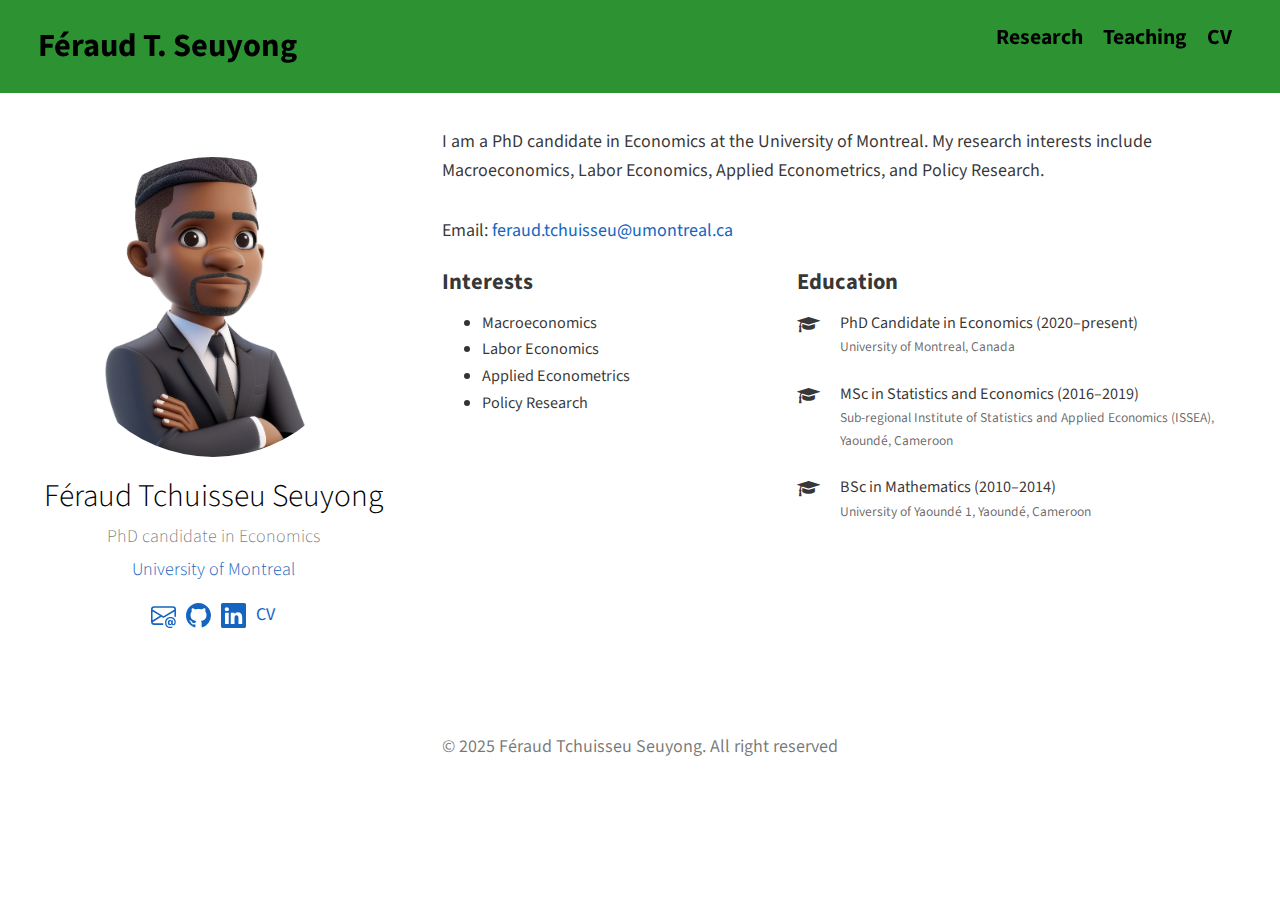
<file: index.html>
<!DOCTYPE html>
<html lang="en-us">
<!--It’s recommended to not touch the HTML structure or the CSS classes unless you know what you are doing-->
  <head>
    <meta name="viewport" content="width=device-width, initial-scale=1.0" />
    <meta name="keywords" content="Féraud Tchuisseu Seuyong, industrial organization, policy research, applied econometric,phd udm, phd university of montreal " />
    <meta http-equiv="X-UA-Compatible" content="IE=edge" />
    <!--Font added-->
    <link rel="preconnect" href="https://fonts.googleapis.com">
    <link rel="preconnect" href="https://fonts.gstatic.com" crossorigin>
    <link
      href="https://fonts.googleapis.com/css2?family=Source+Sans+3:ital,wght@0,200..900;1,200..900&display=swap"
      rel="stylesheet">
    <link href='https://fonts.googleapis.com/css?family=Source+Sans+Pro'
      rel='stylesheet' type='text/css'>
    <link rel="stylesheet" href="./css/stylev1.css" />
    <script src="./js/myscript.js"></script>
    <noscript>Please enable JavaScript in your browser and reload the web page.
      Thank you for collaborating</noscript>
    <meta name="author" content="Féraud Tchuisseu Seuyong" />

    <meta name="description" content="PhD candidate in Economics" />

    <!-- SEO additions -->
    <meta name="description" content="Féraud Tchuisseu Seuyong — PhD candidate in Economics at the University of Montreal. Research: Macroeconomics, Labor Economics, Applied Econometrics, Policy Research." />
    <meta name="keywords" content="Féraud Tchuisseu Seuyong, economics, econometrics, labor economics, macroeconomics, policy research, University of Montreal" />
    <meta name="twitter:card" content="summary_large_image" />
    <meta name="twitter:creator" content="@feraud-seuyong" />
    <meta property="og:image" content="https://feraud-seuyong.github.io/images/Féraud_Tchuisseu_Seuyong.jpeg" />
    <meta property="og:image:alt" content="Portrait of Féraud Tchuisseu Seuyong" />
    <meta property="og:locale" content="en_US" />

    <script type="application/ld+json">
    {
      "@context": "https://schema.org",
      "@type": "Person",
      "name": "Féraud Tchuisseu Seuyong",
      "url": "https://feraud-seuyong.github.io/",
      "jobTitle": "PhD Candidate in Economics",
      "affiliation": {
        "@type": "CollegeOrUniversity",
        "name": "University of Montreal"
      },
      "email": "mailto:feraud.tchuisseu@umontreal.ca",
      "sameAs": [
        "https://github.com/feraud-seuyong",
        "https://www.linkedin.com/in/feraud-tchuisseu-seuyong/"
      ],
      "image": "https://feraud-seuyong.github.io/images/Féraud_Tchuisseu_Seuyong.jpeg"
    }
    </script>

    <link rel="alternate" hreflang="en-us"
      href="https://feraud-seuyong.github.io" />
    <link rel="canonical" href="https://feraud-seuyong.github.io" />
    <meta name="theme-color" content="#fffafa" />

    <meta property="profile:first_name" content="Féraud Tchuisseu">
    <meta property="profile:last_name" content="Seuyong">

    <meta property="og:type" content="profile" />
    <meta property="og:site_name" content="Féraud Tchuisseu Seuyong" />
    <meta property="og:url" content="https://feraud-seuyong.github.io" />
    <meta property="og:title" content="Féraud Tchuisseu Seuyong" />
    <meta property="og:description" content="PhD candidate in Economics" />

    <meta property="og:updated_time" content="2025-06-28T00:00:00&#43;00:00" />

    <title>Féraud Tchuisseu Seuyong</title>
    <meta name="google-site-verification" content="IHYoDCaglt6LjQAB2i7rqYUuYQ5m-QA7KUKdxhGFzWQ" />
    <meta name="msvalidate.01" content="E7C7CC42A281CC22874D2A9CF9AF6453" />
  </head>
  <body>
    <!-- Navigation Bar -->
    <header>
      <nav>
        <div id="home">
          <div class="profile_name"><a
              href="https://feraud-seuyong.github.io">Féraud T. Seuyong</a></div>
          <ul class="topmenu">
            <li> <a href="./pages/research.html">Research</a> </li>
            <li> <a href="./pages/teaching.html">Teaching</a> </li>
            <li> <a href="./files/cv_Féraud_Tchuisseu_Seuyong.pdf" target="_blank">CV</a> </li>
          </ul>

          <button id="toggleMenu">
            <i class="mobile-menu-icon" tabindex="0">
              <svg id="svg" class="inline-svg"
                enable-background="new 0 0 32 22.5" height="60px" version="1.1"
                viewBox="0 0 32 22.5" width="60px" x="0px" xml:space="preserve"
                xmlns="http://www.w3.org/2000/svg"
                xmlns:xlink="http://www.w3.org/1999/xlink" y="0px">
                <g class="svg-menu-toggle">
                  <path class="bar"
                    d="M20.945,8.75c0,0.69-0.5,1.25-1.117,1.25H3.141c-0.617,0-1.118-0.56-1.118-1.25l0,0c0-0.69,0.5-1.25,1.118-1.25h16.688C20.445,7.5,20.945,8.06,20.945,8.75L20.945,8.75z"></path>
                  <path class="bar"
                    d="M20.923,15c0,0.689-0.501,1.25-1.118,1.25H3.118C2.5,16.25,2,15.689,2,15l0,0c0-0.689,0.5-1.25,1.118-1.25 h16.687C20.422,13.75,20.923,14.311,20.923,15L20.923,15z"></path>
                  <path class="bar"
                    d="M20.969,21.25c0,0.689-0.5,1.25-1.117,1.25H3.164c-0.617,0-1.118-0.561-1.118-1.25l0,0c0-0.689,0.5-1.25,1.118-1.25h16.688C20.469,20,20.969,20.561,20.969,21.25L20.969,21.25z"></path>
                </g>
              </svg>
            </i>
          </button>
        </div>
      </nav>
    </header>
    <!--********************Modifiable à partir d’ici****************-->
    <div class="page-body">
      <section id="about" class="home-section">
        <div class="home-section-bg ">

        </div>
        <div class="container">

          <div class="row">
            <div class="col-12 col-lg-4">
              <div id="profile">

                <img class="avatar avatar-circle" src="./images/Féraud_Tchuisseu_Seuyong.jpeg" alt="Picture of Féraud Tchuisseu Seuyong">

                <div class="portrait-title">

                  <h2>Féraud Tchuisseu Seuyong</h2>

                  <h3>PhD candidate in Economics</h3>

                  <h3>
                    <a href="https://www.umontreal.ca/" target="_blank"
                      rel="noopener">
                      <span>University of Montreal</span>
                    </a>
                  </h3>

                </div>

                <ul class="network-icon" aria-hidden="false">

                  <li>
            <a
              href="mailto:feraud.tchuisseu@umontreal.ca"
              aria-label="envelope">
                      <svg xmlns="http://www.w3.org/2000/svg" width="25"
                        height="25" fill="currentColor"
                        class="bi bi-envelope-at" viewBox="0 0 16 16">
                        <path
                          d="M2 2a2 2 0 0 0-2 2v8.01A2 2 0 0 0 2 14h5.5a.5.5 0 0 0 0-1H2a1 1 0 0 1-.966-.741l5.64-3.471L8 9.583l7-4.2V8.5a.5.5 0 0 0 1 0V4a2 2 0 0 0-2-2H2Zm3.708 6.208L1 11.105V5.383l4.708 2.825ZM1 4.217V4a1 1 0 0 1 1-1h12a1 1 0 0 1 1 1v.217l-7 4.2-7-4.2Z" />
                        <path
                          d="M14.247 14.269c1.01 0 1.587-.857 1.587-2.025v-.21C15.834 10.43 14.64 9 12.52 9h-.035C10.42 9 9 10.36 9 12.432v.214C9 14.82 10.438 16 12.358 16h.044c.594 0 1.018-.074 1.237-.175v-.73c-.245.11-.673.18-1.18.18h-.044c-1.334 0-2.571-.788-2.571-2.655v-.157c0-1.657 1.058-2.724 2.64-2.724h.04c1.535 0 2.484 1.05 2.484 2.326v.118c0 .975-.324 1.39-.639 1.39-.232 0-.41-.148-.41-.42v-2.19h-.906v.569h-.03c-.084-.298-.368-.63-.954-.63-.778 0-1.259.555-1.259 1.4v.528c0 .892.49 1.434 1.26 1.434.471 0 .896-.227 1.014-.643h.043c.118.42.617.648 1.12.648Zm-2.453-1.588v-.227c0-.546.227-.791.573-.791.297 0 .572.192.572.708v.367c0 .573-.253.744-.564.744-.354 0-.581-.215-.581-.8Z" />
                      </svg>
                    </a>
                  </li>

                  <li>
                    <a href="https://github.com/feraud-seuyong" target="_blank"
                      rel="noopener" aria-label="github">
                      <svg xmlns="http://www.w3.org/2000/svg" width="25"
                        height="25" fill="currentColor" class="bi bi-github"
                        viewBox="0 0 16 16">
                        <path
                          d="M8 0C3.58 0 0 3.58 0 8c0 3.54 2.29 6.53 5.47 7.59.4.07.55-.17.55-.38 0-.19-.01-.82-.01-1.49-2.01.37-2.53-.49-2.69-.94-.09-.23-.48-.94-.82-1.13-.28-.15-.68-.52-.01-.53.63-.01 1.08.58 1.23.82.72 1.21 1.87.87 2.33.66.07-.52.28-.87.51-1.07-1.78-.2-3.64-.89-3.64-3.95 0-.87.31-1.59.82-2.15-.08-.2-.36-1.02.08-2.12 0 0 .67-.21 2.2.82.64-.18 1.32-.27 2-.27.68 0 1.36.09 2 .27 1.53-1.04 2.2-.82 2.2-.82.44 1.1.16 1.92.08 2.12.51.56.82 1.27.82 2.15 0 3.07-1.87 3.75-3.65 3.95.29.25.54.73.54 1.48 0 1.07-.01 1.93-.01 2.2 0 .21.15.46.55.38A8.012 8.012 0 0 0 16 8c0-4.42-3.58-8-8-8z" />
                      </svg>
                    </a>
                  </li>

                  <li>
                    <a href="https://www.linkedin.com/in/feraud-tchuisseu-seuyong/"
                      target="_blank" rel="noopener"
                      aria-label="linkedin">
                      <svg xmlns="http://www.w3.org/2000/svg" width="25"
                        height="25" fill="currentColor" class="bi bi-linkedin"
                        viewBox="0 0 16 16">
                        <path
                          d="M0 1.146C0 .513.526 0 1.175 0h13.65C15.474 0 16 .513 16 1.146v13.708c0 .633-.526 1.146-1.175 1.146H1.175C.526 16 0 15.487 0 14.854V1.146zm4.943 12.248V6.169H2.542v7.225h2.401zm-1.2-8.212c.837 0 1.358-.554 1.358-1.248-.015-.709-.52-1.248-1.342-1.248-.822 0-1.359.54-1.359 1.248 0 .694.521 1.248 1.327 1.248h.016zm4.908 8.212V9.359c0-.216.016-.432.08-.586.173-.431.568-.878 1.232-.878.869 0 1.216.662 1.216 1.634v3.865h2.401V9.25c0-2.22-1.184-3.252-2.764-3.252-1.274 0-1.845.7-2.165 1.193v.025h-.016a5.54 5.54 0 0 1 .016-.025V6.169h-2.4c.03.678 0 7.225 0 7.225h2.4z" />
                      </svg>
                    </a>
                  </li>

                  <li>
                    <a target="_blank" href="./files/cv_Féraud_Tchuisseu_Seuyong.pdf" aria-label="cv" width="30" heigth="30">
                      CV
                    </a>
                  </li>

                </ul>

              </div>
            </div>
            <div class="col-12 col-lg-8">

              <div class="article-style">
                <p>
                  I am a PhD candidate in Economics at the University of Montreal. My research
                  interests include Macroeconomics, Labor Economics, Applied Econometrics, and
                  Policy Research.
                  <br/><br/>
                  Email: <a href="mailto:feraud.tchuisseu@umontreal.ca">
                    feraud.tchuisseu@umontreal.ca</a>
                </p>
              </div>

              <div class="row">

                <div class="col-md-5">
                    <div class="section-subheading">Interests</div>
                    <ul class="ul-interests mb-0">
                      <li>Macroeconomics</li>
                      <li>Labor Economics</li>
                      <li>Applied Econometrics</li>
                      <li>Policy Research</li>
                    </ul>
                </div>

                <div class="col-md-7">
                  <div class="section-subheading">Education</div>
                  <i class="fa fa-graduation-cap"></i>
                  <ul class="ul-edu mb-0">

                    <li>
                      <div class="description">
                        <p class="course">PhD Candidate in Economics (2020–present)</p>
                        <p class="institution">University of Montreal, Canada</p>
                      </div>
                    </li>
                    </ul>
                    <i class="fa fa-graduation-cap"></i>
                    <ul class="ul-edu mb-0">
                    <li>
                      <div class="description">
                        <p class="course">MSc in Statistics and Economics (2016–2019)</p>
                        <p class="institution">Sub-regional Institute of Statistics and Applied Economics (ISSEA), Yaoundé, Cameroon</p>
                      </div>
                     </li>
                    </ul>
                    <i class="fa fa-graduation-cap"></i>
                    <ul class="ul-edu mb-0">
                    <li>
                      <div class="description">
                        <p class="course">BSc in Mathematics (2010–2014)</p>
                        <p class="institution">University of Yaoundé 1, Yaoundé, Cameroon</p>
                      </div>
                     </li>
                    </ul>
                  
                </div>

              </div>
            </div>
          </div>
        </div>
        <div class="page-footer">

          <div class="container">
            <footer class="site-footer">

              <p>
                &copy 2025 Féraud Tchuisseu Seuyong. All right reserved
              </p>

            </footer>

          </div>

        </div>
      </body>
    </html>
</file>
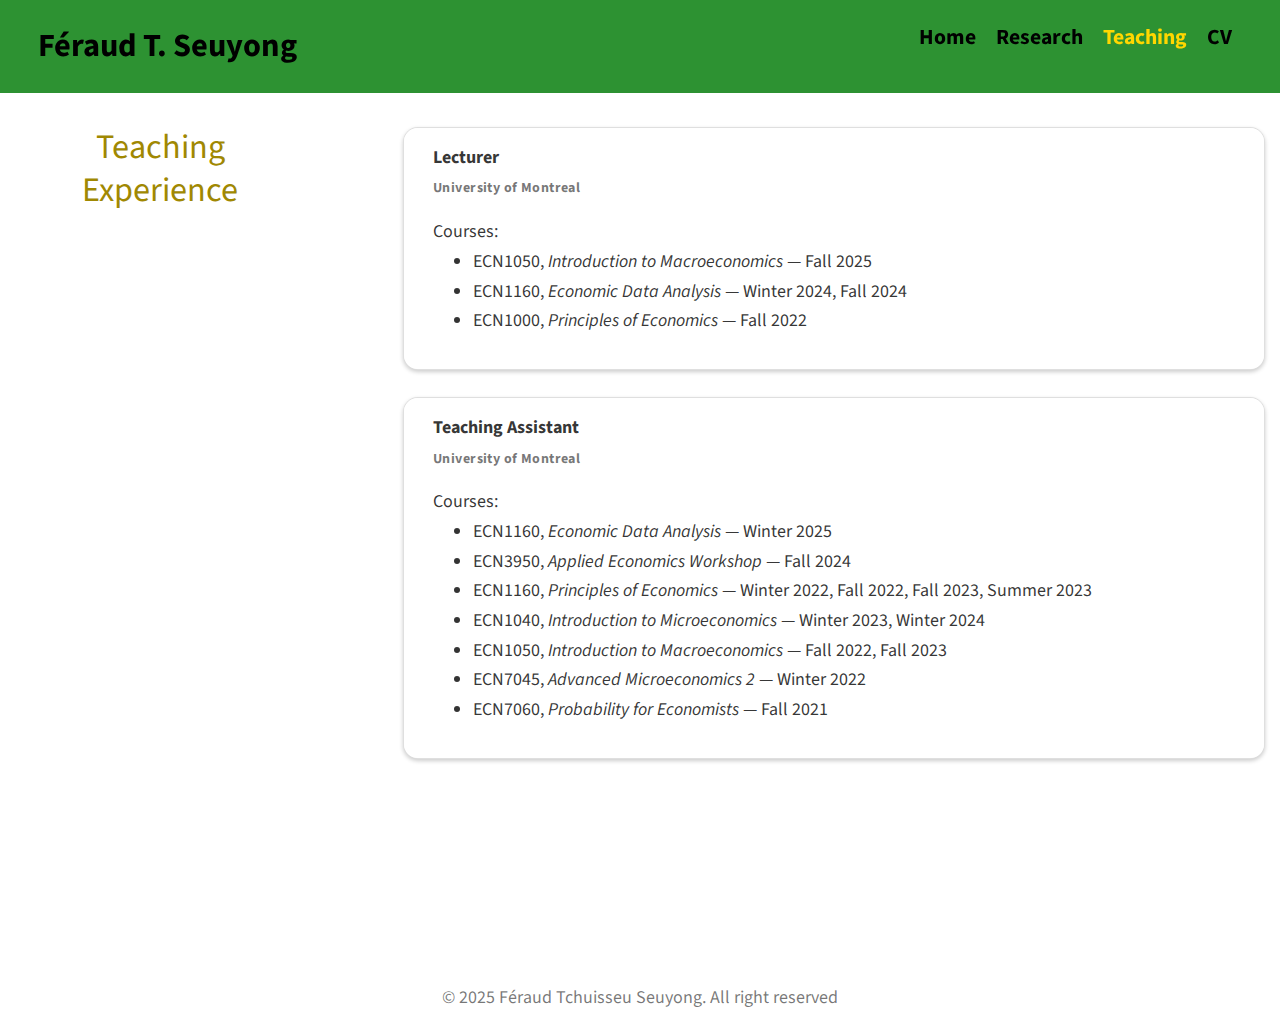
<file: pages/teaching.html>
<!DOCTYPE html>
<html lang="en-us">

<!--It’s recommended to not touch the HTML structure or the CSS classes unless you know what you are doing-->

<head>
  <meta name="viewport" content="width=device-width, initial-scale=1.0" />
  <meta name="keywords" content />
  <meta http-equiv="X-UA-Compatible" content="IE=edge" />
  <!--Font added-->
  <link rel="preconnect" href="https://fonts.googleapis.com">
  <link rel="preconnect" href="https://fonts.gstatic.com" crossorigin>
  <link href="https://fonts.googleapis.com/css2?family=Source+Sans+3:ital,wght@0,200..900;1,200..900&display=swap"
    rel="stylesheet">
  <link href='https://fonts.googleapis.com/css?family=Source+Sans+Pro' rel='stylesheet' type='text/css'>
  <link rel="stylesheet" href="../css/stylev1.css" />
  <script src="../js/myscript.js"></script>
  <noscript>Please enable JavaScript in your browser and reload the web page.
    Thank you for collaborating</noscript>
  <meta name="author" content="Féraud Tchuisseu Seuyong" />

  <meta name="description" content="PhD candidate in Economics" />

  <!-- SEO additions -->
  <meta name="description"
    content="Teaching activities and courses taught by Féraud Tchuisseu Seuyong at the University of Montreal." />
  <meta name="keywords" content="teaching, courses, economics, University of Montreal, ECN1160, ECN1050" />
  <meta name="twitter:card" content="summary" />
  <meta property="og:image" content="https://feraud-seuyong.github.io/images/Féraud_Tchuisseu_Seuyong.jpeg" />

  <script type="application/ld+json">
    {
      "@context": "https://schema.org",
      "@type": "WebPage",
      "name": "Teaching — Féraud Tchuisseu Seuyong",
      "url": "https://feraud-seuyong.github.io/pages/teaching.html",
      "description": "Courses taught and teaching experience of Féraud Tchuisseu Seuyong at the University of Montreal."
    }
    </script>

  <link rel="alternate" hreflang="en-us" href="https://feraud-seuyong.github.io/" />
  <link rel="canonical" href="https://feraud-seuyong.github.io/" />
  <meta name="theme-color" content="#fffafa" />

  <meta property="profile:first_name" content="Féraud">
  <meta property="profile:last_name" content="Tchuisseu Seuyong">

  <meta property="og:type" content="profile" />
  <meta property="og:site_name" content="Féraud Tchuisseu Seuyong" />
  <meta property="og:url" content="https://feraud-seuyong.github.io/" />
  <meta property="og:title" content="Féraud Tchuisseu Seuyong" />
  <meta property="og:description" content="PhD candidate in Economics" />

  <meta property="og:updated_time" content="2025-06-28T00:00:00&#43;00:00" />

  <title>Féraud Tchuisseu Seuyong</title>
</head>

<body>
  <!-- Navigation Bar -->
  <header>
    <nav>
      <div id="home">
        <div class="profile_name"><a href="https://feraud-seuyong.github.io/">Féraud T. Seuyong</a></div>
        <ul class="topmenu">
          <li> <a href="https://karnonson.github.io/feraud/">Home</a> </li>
          <li> <a href="research.html">Research</a> </li>
          <li> <a href="teaching.html">Teaching</a> </li>
          <li> <a target="_blank" href="../files/cv_Féraud_Tchuisseu_Seuyong.pdf">CV</a> </li>
        </ul>

        <button id="toggleMenu">
          <i class="mobile-menu-icon" tabindex="0">
            <svg id="svg" class="inline-svg" enable-background="new 0 0 32 22.5" height="60px" version="1.1"
              viewBox="0 0 32 22.5" width="60px" x="0px" xml:space="preserve" xmlns="http://www.w3.org/2000/svg"
              xmlns:xlink="http://www.w3.org/1999/xlink" y="0px">
              <g class="svg-menu-toggle">
                <path class="bar"
                  d="M20.945,8.75c0,0.69-0.5,1.25-1.117,1.25H3.141c-0.617,0-1.118-0.56-1.118-1.25l0,0c0-0.69,0.5-1.25,1.118-1.25h16.688C20.445,7.5,20.945,8.06,20.945,8.75L20.945,8.75z">
                </path>
                <path class="bar"
                  d="M20.923,15c0,0.689-0.501,1.25-1.118,1.25H3.118C2.5,16.25,2,15.689,2,15l0,0c0-0.689,0.5-1.25,1.118-1.25 h16.687C20.422,13.75,20.923,14.311,20.923,15L20.923,15z">
                </path>
                <path class="bar"
                  d="M20.969,21.25c0,0.689-0.5,1.25-1.117,1.25H3.164c-0.617,0-1.118-0.561-1.118-1.25l0,0c0-0.689,0.5-1.25,1.118-1.25h16.688C20.469,20,20.969,20.561,20.969,21.25L20.969,21.25z">
                </path>
              </g>
            </svg>
          </i>
        </button>
      </div>
    </nav>
  </header>

  <!--********************You can add your teaching experience here****************-->

  <div class="page-body">
    <section id="projects" class="home-section">

      <div class="container">

        <div class="row justify-content-center">

          <div class="section-heading col-12 text-center">
            <h1 class=" mb-0">Teaching Experience</h1>

          </div>

          <div class="col-12 ">

            <div class="row experience">
              <div class="col-auto flex-column d-sm-flex">
                <!---->
                <div class="row ">
                  <div class="col">&nbsp;</div>
                  <div class="col">&nbsp;</div>
                </div>
                <div class="m-2"><span class="badge badge-pill border exp-fill">&nbsp;</span></div>
                <div class="row h-50">
                  <!--Vertical ligne removed-->
                  <!--<div class="col border-right">&nbsp;</div>
                    <div class="col"></div>-->

                </div>
              </div>
              <div class="col">
                <div class="card">

                  <div class="card-simple">

                    <div class="ct">
                      <p> Lecturer</p>
                      <span class="ted">University of Montreal</span><br />
                      <div class="course">
                        <p>Courses:</p>
                        <ul>
                          <li>ECN1050, <em>Introduction to Macroeconomics</em> — Fall 2025</li>
                          <li>ECN1160, <em>Economic Data Analysis</em> — Winter 2024, Fall 2024</li>
                          <li>ECN1000, <em>Principles of Economics</em> — Fall 2022</li>
                        </ul>
                      </div>

                    </div>

                  </div>

                </div>

              </div>
            </div>
            <!-- -->

            <div class="row experience">
              <div class="col-auto flex-column d-none d-sm-flex">

                <div class="row">
                  <div class="col">&nbsp;</div>
                  <div class="col">&nbsp;</div>
                </div>
                <div class="m-2"><span class="badge badge-pill border">&nbsp;</span></div>
                <div class="row h-50">

                </div>
              </div>
              <div class="col">
                <div class="card">

                  <div class="card-simple">

                    <div class="ct">
                      <p>Teaching Assistant</p>
                      <span class="ted">University of Montreal</span><br />
                      <div class="course">
                        <p>Courses:</p>
                        <ul>
                          <li>ECN1160, <em>Economic Data Analysis</em> — Winter 2025</li>
                          <li>ECN3950, <em>Applied Economics Workshop</em> — Fall 2024</li>
                          <li>ECN1160, <em>Principles of Economics</em> — Winter 2022, Fall 2022, Fall 2023, Summer 2023
                          </li>
                          <li>ECN1040, <em>Introduction to Microeconomics</em> — Winter 2023, Winter 2024</li>
                          <li>ECN1050, <em>Introduction to Macroeconomics</em> — Fall 2022, Fall 2023</li>
                          <li>ECN7045, <em>Advanced Microeconomics 2</em> — Winter 2022</li>
                          <li>ECN7060, <em>Probability for Economists</em> — Fall 2021</li>
                        </ul>
                      </div>
                    </div>

                  </div>

                </div>

              </div>
            </div>
          </div>

        </div>

      </div>

    </section>

    <div class="page-footer">

      <div class="container">
        <footer class="site-footer">

          <p>
            &copy 2025 Féraud Tchuisseu Seuyong. All right reserved
          </p>

        </footer>

      </div>

    </div>
</body>

</html>
</file>
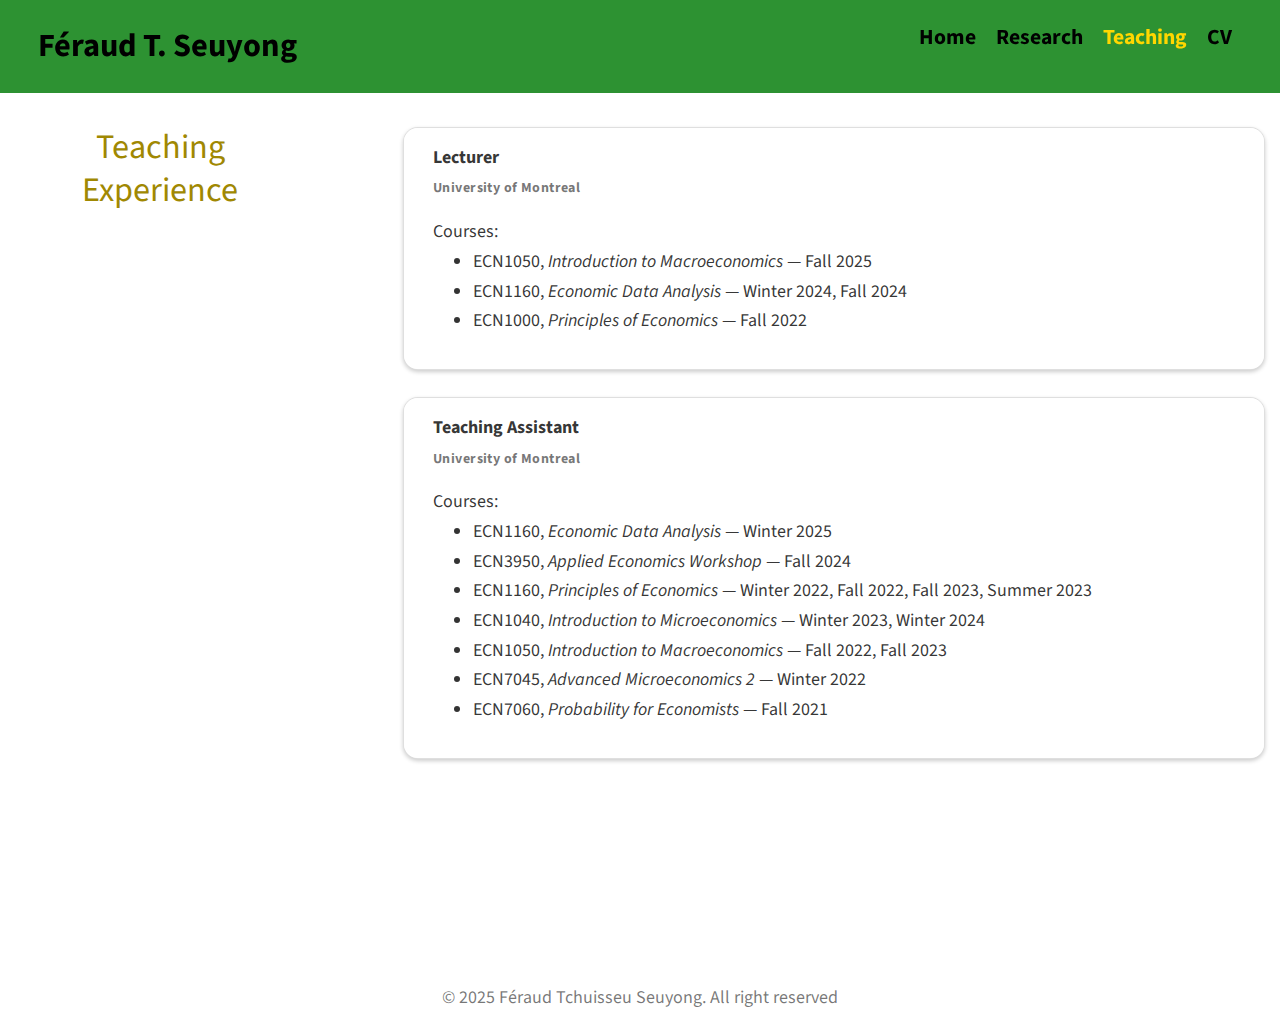
<file: Féraud/pages/teaching.html>
<!DOCTYPE html>
<html lang="en-us">

<!--It’s recommended to not touch the HTML structure or the CSS classes unless you know what you are doing-->

<head>
  <meta name="viewport" content="width=device-width, initial-scale=1.0" />
  <meta name="keywords" content />
  <meta http-equiv="X-UA-Compatible" content="IE=edge" />
  <!--Font added-->
  <link rel="preconnect" href="https://fonts.googleapis.com">
  <link rel="preconnect" href="https://fonts.gstatic.com" crossorigin>
  <link href="https://fonts.googleapis.com/css2?family=Source+Sans+3:ital,wght@0,200..900;1,200..900&display=swap"
    rel="stylesheet">
  <link href='https://fonts.googleapis.com/css?family=Source+Sans+Pro' rel='stylesheet' type='text/css'>
  <link rel="stylesheet" href="../css/stylev1.css" />
  <script src="../js/myscript.js"></script>
  <noscript>Please enable JavaScript in your browser and reload the web page.
    Thank you for collaborating</noscript>
  <meta name="author" content="Féraud Tchuisseu Seuyong" />

  <meta name="description" content="PhD candidate in Economics" />

  <!-- SEO additions -->
  <meta name="description"
    content="Teaching activities and courses taught by Féraud Tchuisseu Seuyong at the University of Montreal." />
  <meta name="keywords" content="teaching, courses, economics, University of Montreal, ECN1160, ECN1050" />
  <meta name="twitter:card" content="summary" />
  <meta property="og:image" content="https://feraud-seuyong.github.io/images/Féraud_Tchuisseu_Seuyong.jpeg" />

  <script type="application/ld+json">
    {
      "@context": "https://schema.org",
      "@type": "WebPage",
      "name": "Teaching — Féraud Tchuisseu Seuyong",
      "url": "https://feraud-seuyong.github.io/pages/teaching.html",
      "description": "Courses taught and teaching experience of Féraud Tchuisseu Seuyong at the University of Montreal."
    }
    </script>

  <link rel="alternate" hreflang="en-us" href="https://feraud-seuyong.github.io/" />
  <link rel="canonical" href="https://feraud-seuyong.github.io/" />
  <meta name="theme-color" content="#fffafa" />

  <meta property="profile:first_name" content="Féraud">
  <meta property="profile:last_name" content="Tchuisseu Seuyong">

  <meta property="og:type" content="profile" />
  <meta property="og:site_name" content="Féraud Tchuisseu Seuyong" />
  <meta property="og:url" content="https://feraud-seuyong.github.io/" />
  <meta property="og:title" content="Féraud Tchuisseu Seuyong" />
  <meta property="og:description" content="PhD candidate in Economics" />

  <meta property="og:updated_time" content="2025-06-28T00:00:00&#43;00:00" />

  <title>Féraud Tchuisseu Seuyong</title>
</head>

<body>
  <!-- Navigation Bar -->
  <header>
    <nav>
      <div id="home">
        <div class="profile_name"><a href="https://feraud-seuyong.github.io/">Féraud T. Seuyong</a></div>
        <ul class="topmenu">
          <li> <a href="https://feraud-seuyong.github.io/">Home</a> </li>
          <li> <a href="research.html">Research</a> </li>
          <li> <a href="teaching.html">Teaching</a> </li>
          <li> <a target="_blank" href="../files/cv_Féraud_Tchuisseu_Seuyong.pdf">CV</a> </li>
        </ul>

        <button id="toggleMenu">
          <i class="mobile-menu-icon" tabindex="0">
            <svg id="svg" class="inline-svg" enable-background="new 0 0 32 22.5" height="60px" version="1.1"
              viewBox="0 0 32 22.5" width="60px" x="0px" xml:space="preserve" xmlns="http://www.w3.org/2000/svg"
              xmlns:xlink="http://www.w3.org/1999/xlink" y="0px">
              <g class="svg-menu-toggle">
                <path class="bar"
                  d="M20.945,8.75c0,0.69-0.5,1.25-1.117,1.25H3.141c-0.617,0-1.118-0.56-1.118-1.25l0,0c0-0.69,0.5-1.25,1.118-1.25h16.688C20.445,7.5,20.945,8.06,20.945,8.75L20.945,8.75z">
                </path>
                <path class="bar"
                  d="M20.923,15c0,0.689-0.501,1.25-1.118,1.25H3.118C2.5,16.25,2,15.689,2,15l0,0c0-0.689,0.5-1.25,1.118-1.25 h16.687C20.422,13.75,20.923,14.311,20.923,15L20.923,15z">
                </path>
                <path class="bar"
                  d="M20.969,21.25c0,0.689-0.5,1.25-1.117,1.25H3.164c-0.617,0-1.118-0.561-1.118-1.25l0,0c0-0.689,0.5-1.25,1.118-1.25h16.688C20.469,20,20.969,20.561,20.969,21.25L20.969,21.25z">
                </path>
              </g>
            </svg>
          </i>
        </button>
      </div>
    </nav>
  </header>

  <!--********************You can add your teaching experience here****************-->

  <div class="page-body">
    <section id="projects" class="home-section">

      <div class="container">

        <div class="row justify-content-center">

          <div class="section-heading col-12 text-center">
            <h1 class=" mb-0">Teaching Experience</h1>

          </div>

          <div class="col-12 ">

            <div class="row experience">
              <div class="col-auto flex-column d-sm-flex">
                <!---->
                <div class="row ">
                  <div class="col">&nbsp;</div>
                  <div class="col">&nbsp;</div>
                </div>
                <div class="m-2"><span class="badge badge-pill border exp-fill">&nbsp;</span></div>
                <div class="row h-50">
                  <!--Vertical ligne removed-->
                  <!--<div class="col border-right">&nbsp;</div>
                    <div class="col"></div>-->

                </div>
              </div>
              <div class="col">
                <div class="card">

                  <div class="card-simple">

                    <div class="ct">
                      <p> Lecturer</p>
                      <span class="ted">University of Montreal</span><br />
                      <div class="course">
                        <p>Courses:</p>
                        <ul>
                          <li>ECN1050, <em>Introduction to Macroeconomics</em> — Fall 2025</li>
                          <li>ECN1160, <em>Economic Data Analysis</em> — Winter 2024, Fall 2024</li>
                          <li>ECN1000, <em>Principles of Economics</em> — Fall 2022</li>
                        </ul>
                      </div>

                    </div>

                  </div>

                </div>

              </div>
            </div>
            <!-- -->

            <div class="row experience">
              <div class="col-auto flex-column d-none d-sm-flex">

                <div class="row">
                  <div class="col">&nbsp;</div>
                  <div class="col">&nbsp;</div>
                </div>
                <div class="m-2"><span class="badge badge-pill border">&nbsp;</span></div>
                <div class="row h-50">

                </div>
              </div>
              <div class="col">
                <div class="card">

                  <div class="card-simple">

                    <div class="ct">
                      <p>Teaching Assistant</p>
                      <span class="ted">University of Montreal</span><br />
                      <div class="course">
                        <p>Courses:</p>
                        <ul>
                          <li>ECN1160, <em>Economic Data Analysis</em> — Winter 2025</li>
                          <li>ECN3950, <em>Applied Economics Workshop</em> — Fall 2024</li>
                          <li>ECN1160, <em>Principles of Economics</em> — Winter 2022, Fall 2022, Fall 2023, Summer 2023
                          </li>
                          <li>ECN1040, <em>Introduction to Microeconomics</em> — Winter 2023, Winter 2024</li>
                          <li>ECN1050, <em>Introduction to Macroeconomics</em> — Fall 2022, Fall 2023</li>
                          <li>ECN7045, <em>Advanced Microeconomics 2</em> — Winter 2022</li>
                          <li>ECN7060, <em>Probability for Economists</em> — Fall 2021</li>
                        </ul>
                      </div>
                    </div>

                  </div>

                </div>

              </div>
            </div>
          </div>

        </div>

      </div>

    </section>

    <div class="page-footer">

      <div class="container">
        <footer class="site-footer">

          <p>
            &copy 2025 Féraud Tchuisseu Seuyong. All right reserved
          </p>

        </footer>

      </div>

    </div>
</body>

</html>
</file>
<file: css/stylev1.css>
@import url(style_all.css);
@import url(https://cdnjs.cloudflare.com/ajax/libs/font-awesome/4.7.0/css/font-awesome.min.css);
/*Set the html root properies*/

:root{
    --purplel: #560784;
    --greenl: #0a8010db;
    --green: #047921;
    --gold: #FFD700;
    --goldprimary: #a08802;
    --bluel: #1b37d1;
    --white: #ffffff;
    --pinkl: #f8f1f1;
    --grayl: rgb(165, 211, 249);
    box-sizing: border-box;
    --font-family-sans-serif: -apple-system, "Source Sans 3", sans-serif, "Apple Color Emoji";
}

/*Allow all html element to inherit the box-sizing property by default*/

*{box-sizing: inherit;}

/*Navigation menu*/

#home{
    background-color: var(--greenl);
    font-size: 1.2em;
    font-weight: bold;
    display: flex;
    justify-content: space-between;
    padding: 20px 3%;
    position: fixed;
    top: 0;
    z-index: 100;
    width: 100%;
}

.topmenu{
    list-style: none;
    display: inline-flex;
    margin: 0;
}
.topmenu a{
    padding: 0 10px;
    text-decoration: none;
}

#home a:link, a:visited {
    color: #000;
}

#home li a{
    font-size:1em ;
}

#home a:hover,
a:focus,
a:active {
    color: var(--gold) !important;
    text-decoration: underline;
}

#home a.active {
    color: var(--gold) !important;
}

#toggleMenu{
    display: none;
}

.profile_name {
    font-size: 1.5em;
    color: #000;
}
/* styling Titles*/

h1.mb-0, h2.mb-0 {
    color: var(--goldprimary);
    font-size: 1.9em;
}

h2{
    margin-top: 8rem;
    margin-bottom: 4rem;
}

.fa-graduation-cap{
    float: left;
    margin-top: 6px;
}

.ted{
    font-weight: 700;
    margin-bottom: 15px;
    overflow: hidden;
    font-size: 14px;
    letter-spacing: .03em;
    color: rgba(0, 0, 0, .54)

}

.ct{
    font-size: 1em;
    font-family: var(--font-family-sans-serif);
    font-weight: 700;
    margin-top: 0;
    margin-bottom:0;
}

.ct p{
    margin-bottom: 0;
}

.course{
    font-weight: 400;
    margin-top: 15px;
}
/* View PDF button states */
.btn-outline-primary {
    color: var(--bluel) !important;
    border-color: var(--bluel)
}

.btn-outline-primary:hover {
    color: black;
    background-color: var(--gold);
    border-color: var(--goldprimary);
}
/*Default links state ****/
a:hover{
    color: var(--gold);
}
/*************************************** Media query for responsive design ***************************************/

@media screen and (max-width:768px){
    body{
        font-size: 1rem;
    }
    .profile_name{
        font-size: 80%;
    }

    #home{
        justify-content: space-between;
        padding: 0 5%;
        align-items: center;
        height: 60px;

    }
    #home a{
        font-size: 2em;
    }
    .topmenu a{
        display: block;
        padding: 5px;
    }
    #toggleMenu, .mobile-menu-icon{
        display: flex;
    }
    /*Codepen menu toggle svg code*/
    .inline-svg {
        display:block;
        padding-left: 15px;
        padding-bottom: 15px;
        width: 80px;
        height: auto;
        cursor:pointer;
        }
        
    .mobile-menu-icon .svg-menu-toggle {
        fill: var(--gold);
        pointer-events:all; /*needs to be there so the hover works*/
        cursor:pointer;
    }
    .bar {
        -webkit-transform:rotate(0) translateY(0) translateX(0);
        transform:rotate(0) translateY(0) translateX(0);
        opacity:1;
        -webkit-transform-origin: 20px 10px;
        transform-origin: 20px 10px;
        -webkit-transition: -webkit-transform 0.4s ease-in-out, opacity 0.2s ease-in-out;
        transition: transform 0.4s ease-in-out, opacity 0.2s ease-in-out;
    }
          
          .bar:nth-of-type(1) {
            -webkit-transform-origin: 20px 10px;
            transform-origin: 20px 10px;
          }
          
          .bar:nth-of-type(3) {
            -webkit-transform-origin: 20px 20px;
            transform-origin: 20px 20px;
          }
      
    .mobile-menu-icon.active .svg-menu-toggle {
          
          .bar:nth-of-type(1) {
          -webkit-transform:rotate(-45deg) translateY(0) translateX(0);
          transform:rotate(-45deg) translateY(0) translateX(0);
          }
      
          .bar:nth-of-type(2) {
            opacity:0;
          }
      
        .bar:nth-of-type(3) {
          -webkit-transform:rotate(45deg) translateY(0em) translateX(0em);
          transform:rotate(45deg) translateY(0em) translateX(0em);
        }
      }
    #toggleMenu{
        background-color: transparent;
        border: 0;
    }
    
    .topmenu{
        display: none;
        transition: opacity 0.3s ease-in-out; 
    }
    .topmenu.show-menu {
        display: block;
        background-color: var(--greenl);
        position: fixed;
        top: 59px;
        right: 0;
        height: 100%;
        max-width: 80%;
        width: 218px;
        opacity: 1;
    }

}/*end media query max-width=768px*/
</file>
<file: Féraud/css/stylev1.css>
@import url(style_all.css);
@import url(https://cdnjs.cloudflare.com/ajax/libs/font-awesome/4.7.0/css/font-awesome.min.css);
/*Set the html root properies*/

:root{
    --purplel: #560784;
    --greenl: #0a8010db;
    --green: #047921;
    --gold: #FFD700;
    --goldprimary: #a08802;
    --bluel: #1b37d1;
    --white: #ffffff;
    --pinkl: #f8f1f1;
    --grayl: rgb(165, 211, 249);
    box-sizing: border-box;
    --font-family-sans-serif: -apple-system, "Source Sans 3", sans-serif, "Apple Color Emoji";
}

/*Allow all html element to inherit the box-sizing property by default*/

*{box-sizing: inherit;}

/*Navigation menu*/

#home{
    background-color: var(--greenl);
    font-size: 1.2em;
    font-weight: bold;
    display: flex;
    justify-content: space-between;
    padding: 20px 3%;
    position: fixed;
    top: 0;
    z-index: 100;
    width: 100%;
}

.topmenu{
    list-style: none;
    display: inline-flex;
    margin: 0;
}
.topmenu a{
    padding: 0 10px;
    text-decoration: none;
}

#home a:link, a:visited {
    color: #000;
}

#home li a{
    font-size:1em ;
}

#home a:hover,
a:focus,
a:active {
    color: var(--gold) !important;
    text-decoration: underline;
}

#home a.active {
    color: var(--gold) !important;
}

#toggleMenu{
    display: none;
}

.profile_name {
    font-size: 1.5em;
    color: #000;
}
/* styling Titles*/

h1.mb-0, h2.mb-0 {
    color: var(--goldprimary);
    font-size: 1.9em;
}

h2{
    margin-top: 8rem;
    margin-bottom: 4rem;
}

.fa-graduation-cap{
    float: left;
    margin-top: 6px;
}

.ted{
    font-weight: 700;
    margin-bottom: 15px;
    overflow: hidden;
    font-size: 14px;
    letter-spacing: .03em;
    color: rgba(0, 0, 0, .54)

}

.ct{
    font-size: 1em;
    font-family: var(--font-family-sans-serif);
    font-weight: 700;
    margin-top: 0;
    margin-bottom:0;
}

.ct p{
    margin-bottom: 0;
}

.course{
    font-weight: 400;
    margin-top: 15px;
}
/* View PDF button states */
.btn-outline-primary {
    color: var(--bluel) !important;
    border-color: var(--bluel)
}

.btn-outline-primary:hover {
    color: black;
    background-color: var(--gold);
    border-color: var(--goldprimary);
}
/*Default links state ****/
a:hover{
    color: var(--gold);
}
/*************************************** Media query for responsive design ***************************************/

@media screen and (max-width:768px){
    body{
        font-size: 1rem;
    }
    .profile_name{
        font-size: 80%;
    }

    #home{
        justify-content: space-between;
        padding: 0 5%;
        align-items: center;
        height: 60px;

    }
    #home a{
        font-size: 2em;
    }
    .topmenu a{
        display: block;
        padding: 5px;
    }
    #toggleMenu, .mobile-menu-icon{
        display: flex;
    }
    /*Codepen menu toggle svg code*/
    .inline-svg {
        display:block;
        padding-left: 15px;
        padding-bottom: 15px;
        width: 80px;
        height: auto;
        cursor:pointer;
        }
        
    .mobile-menu-icon .svg-menu-toggle {
        fill: var(--gold);
        pointer-events:all; /*needs to be there so the hover works*/
        cursor:pointer;
    }
    .bar {
        -webkit-transform:rotate(0) translateY(0) translateX(0);
        transform:rotate(0) translateY(0) translateX(0);
        opacity:1;
        -webkit-transform-origin: 20px 10px;
        transform-origin: 20px 10px;
        -webkit-transition: -webkit-transform 0.4s ease-in-out, opacity 0.2s ease-in-out;
        transition: transform 0.4s ease-in-out, opacity 0.2s ease-in-out;
    }
          
          .bar:nth-of-type(1) {
            -webkit-transform-origin: 20px 10px;
            transform-origin: 20px 10px;
          }
          
          .bar:nth-of-type(3) {
            -webkit-transform-origin: 20px 20px;
            transform-origin: 20px 20px;
          }
      
    .mobile-menu-icon.active .svg-menu-toggle {
          
          .bar:nth-of-type(1) {
          -webkit-transform:rotate(-45deg) translateY(0) translateX(0);
          transform:rotate(-45deg) translateY(0) translateX(0);
          }
      
          .bar:nth-of-type(2) {
            opacity:0;
          }
      
        .bar:nth-of-type(3) {
          -webkit-transform:rotate(45deg) translateY(0em) translateX(0em);
          transform:rotate(45deg) translateY(0em) translateX(0em);
        }
      }
    #toggleMenu{
        background-color: transparent;
        border: 0;
    }
    
    .topmenu{
        display: none;
        transition: opacity 0.3s ease-in-out; 
    }
    .topmenu.show-menu {
        display: block;
        background-color: var(--greenl);
        position: fixed;
        top: 59px;
        right: 0;
        height: 100%;
        max-width: 80%;
        width: 218px;
        opacity: 1;
    }

}/*end media query max-width=768px*/
</file>
